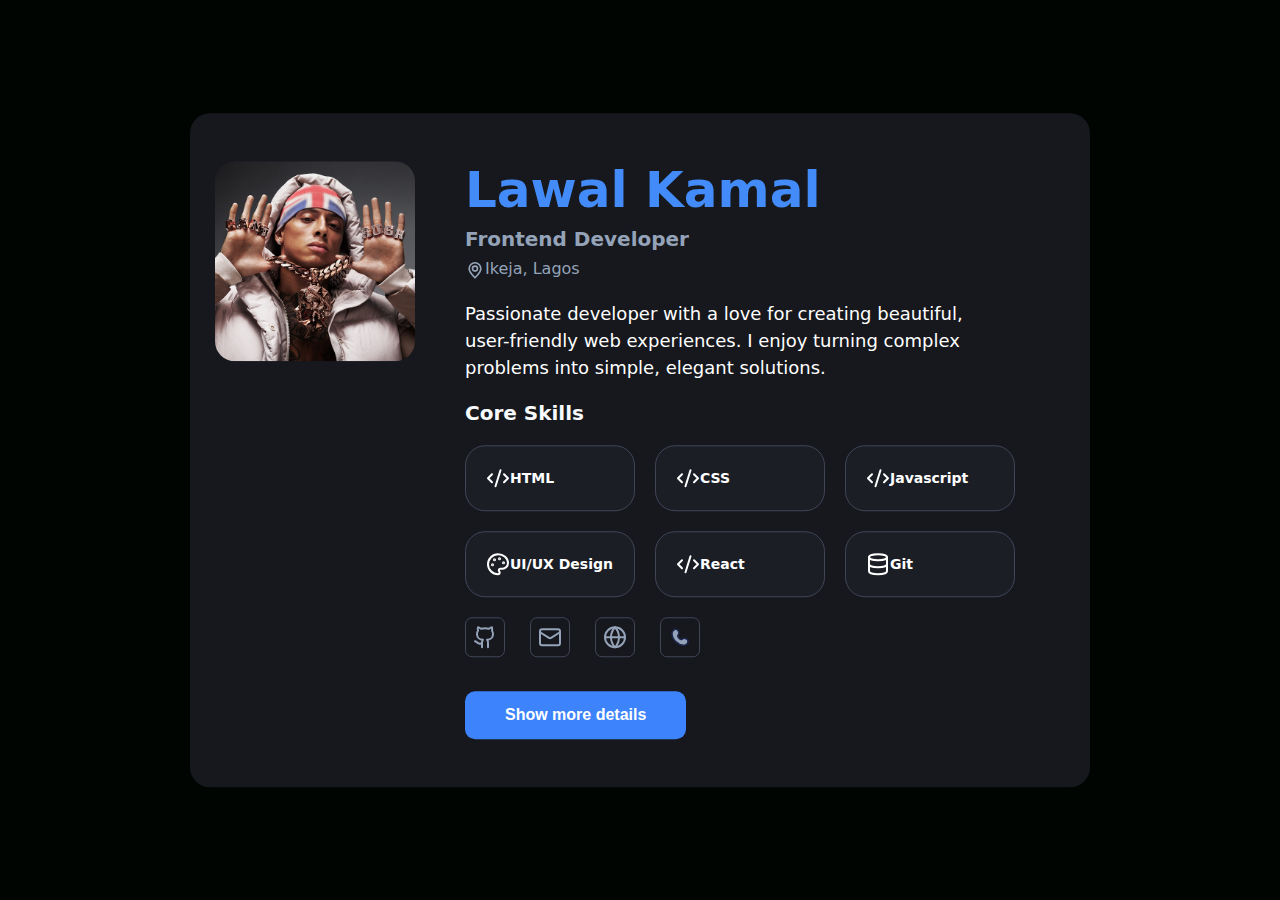
<file: index.html>
<!DOCTYPE html>
<html lang="en">
  <head>
    <meta charset="UTF-8" />
    <meta name="viewport" content="width=device-width, initial-scale=1.0" />
    <title>Profile Card</title>
    <link rel="stylesheet" href="./styles.css" />
  </head>
  <body>
    <main>
      <div class="profile-card">
        <div class="img-cont">
          <img
            src="./images/unnamed.jpg"
            alt="profile image"
            class="profile-img"
          />
        </div>

        <div class="flex">
          <h1>Lawal Kamal</h1>
          <h2>Frontend Developer</h2>
          <p class="location">
            <img src="./images/location-pin-svgrepo-com.svg" alt="" />Ikeja,
            Lagos
          </p>
          <p>
            Passionate developer with a love for creating beautiful,
            user-friendly web experiences. I enjoy turning complex problems into
            simple, elegant solutions.
            <span class="hidden"
              >When I'm not coding, you'll find me exploring new technologies,
              contributing to open source projects, or mentoring fellow
              developers. I believe in continuous learning and staying
              up-to-date with the latest industry trends.
            </span>
          </p>
          <h3>Core Skills</h3>
          <div class="skills">
            <div class="skill 1">
              <svg
                xmlns="http://www.w3.org/2000/svg"
                width="24"
                height="24"
                fill="none"
                stroke="currentColor"
                stroke-linecap="round"
                stroke-linejoin="round"
                stroke-width="2"
                class="lucide lucide-code-xml w-5 h-5 text-primary"
                data-component-content="%7B%22className%22%3A%22w-5%20h-5%20text-primary%22%7D"
                data-component-file="ProfileCard.tsx"
                data-component-line="111"
                data-component-name="Icon"
                data-component-path="src/components/ProfileCard.tsx"
                data-lov-id="src/components/ProfileCard.tsx:111:24"
                data-lov-name="Icon"
              >
                <path d="m18 16 4-4-4-4M6 8l-4 4 4 4M14.5 4l-5 16" />
              </svg>
              <h4>HTML</h4>
            </div>
            <div class="skill 2">
              <svg
                xmlns="http://www.w3.org/2000/svg"
                width="24"
                height="24"
                fill="none"
                stroke="currentColor"
                stroke-linecap="round"
                stroke-linejoin="round"
                stroke-width="2"
                class="lucide lucide-code-xml w-5 h-5 text-primary"
                data-component-content="%7B%22className%22%3A%22w-5%20h-5%20text-primary%22%7D"
                data-component-file="ProfileCard.tsx"
                data-component-line="111"
                data-component-name="Icon"
                data-component-path="src/components/ProfileCard.tsx"
                data-lov-id="src/components/ProfileCard.tsx:111:24"
                data-lov-name="Icon"
              >
                <path d="m18 16 4-4-4-4M6 8l-4 4 4 4M14.5 4l-5 16" />
              </svg>
              <h4>CSS</h4>
            </div>
            <div class="skill 3">
              <svg
                xmlns="http://www.w3.org/2000/svg"
                width="24"
                height="24"
                fill="none"
                stroke="currentColor"
                stroke-linecap="round"
                stroke-linejoin="round"
                stroke-width="2"
                class="lucide lucide-code-xml w-5 h-5 text-primary"
                data-component-content="%7B%22className%22%3A%22w-5%20h-5%20text-primary%22%7D"
                data-component-file="ProfileCard.tsx"
                data-component-line="111"
                data-component-name="Icon"
                data-component-path="src/components/ProfileCard.tsx"
                data-lov-id="src/components/ProfileCard.tsx:111:24"
                data-lov-name="Icon"
              >
                <path d="m18 16 4-4-4-4M6 8l-4 4 4 4M14.5 4l-5 16" />
              </svg>
              <h4>Javascript</h4>
            </div>
            <div class="skill 4">
              <svg
                xmlns="http://www.w3.org/2000/svg"
                width="24"
                height="24"
                fill="none"
                stroke="currentColor"
                stroke-linecap="round"
                stroke-linejoin="round"
                stroke-width="2"
                class="lucide lucide-palette w-5 h-5 text-primary"
                data-component-content="%7B%22className%22%3A%22w-5%20h-5%20text-primary%22%7D"
                data-component-file="ProfileCard.tsx"
                data-component-line="111"
                data-component-name="Icon"
                data-component-path="src/components/ProfileCard.tsx"
                data-lov-id="src/components/ProfileCard.tsx:111:24"
                data-lov-name="Icon"
              >
                <circle cx="13.5" cy="6.5" r=".5" fill="currentColor" />
                <circle cx="17.5" cy="10.5" r=".5" fill="currentColor" />
                <circle cx="8.5" cy="7.5" r=".5" fill="currentColor" />
                <circle cx="6.5" cy="12.5" r=".5" fill="currentColor" />
                <path
                  d="M12 2C6.5 2 2 6.5 2 12s4.5 10 10 10c.926 0 1.648-.746 1.648-1.688 0-.437-.18-.835-.437-1.125-.29-.289-.438-.652-.438-1.125a1.64 1.64 0 0 1 1.668-1.668h1.996c3.051 0 5.555-2.503 5.555-5.554C21.965 6.012 17.461 2 12 2"
                />
              </svg>
              <h4>UI/UX Design</h4>
            </div>
            <div class="skill 5">
              <svg
                xmlns="http://www.w3.org/2000/svg"
                width="24"
                height="24"
                fill="none"
                stroke="currentColor"
                stroke-linecap="round"
                stroke-linejoin="round"
                stroke-width="2"
                class="lucide lucide-code-xml w-5 h-5 text-primary"
                data-component-content="%7B%22className%22%3A%22w-5%20h-5%20text-primary%22%7D"
                data-component-file="ProfileCard.tsx"
                data-component-line="111"
                data-component-name="Icon"
                data-component-path="src/components/ProfileCard.tsx"
                data-lov-id="src/components/ProfileCard.tsx:111:24"
                data-lov-name="Icon"
              >
                <path d="m18 16 4-4-4-4M6 8l-4 4 4 4M14.5 4l-5 16" />
              </svg>
              <h4>React</h4>
            </div>
            <div class="skill 6">
              <svg
                xmlns="http://www.w3.org/2000/svg"
                width="24"
                height="24"
                fill="none"
                stroke="currentColor"
                stroke-linecap="round"
                stroke-linejoin="round"
                stroke-width="2"
                class="lucide lucide-database w-5 h-5 text-primary"
                data-component-content="%7B%22className%22%3A%22w-5%20h-5%20text-primary%22%7D"
                data-component-file="ProfileCard.tsx"
                data-component-line="111"
                data-component-name="Icon"
                data-component-path="src/components/ProfileCard.tsx"
                data-lov-id="src/components/ProfileCard.tsx:111:24"
                data-lov-name="Icon"
              >
                <ellipse cx="12" cy="5" rx="9" ry="3" />
                <path d="M3 5v14a9 3 0 0 0 18 0V5" />
                <path d="M3 12a9 3 0 0 0 18 0" />
              </svg>
              <h4>Git</h4>
            </div>
          </div>
          <div class="social-links">
            <a href="https://github.com/Lawalkamal">
              <svg
                xmlns="http://www.w3.org/2000/svg"
                width="24"
                height="24"
                fill="none"
                stroke="currentColor"
                stroke-linecap="round"
                stroke-linejoin="round"
                stroke-width="2"
                class="lucide lucide-github w-5 h-5"
                data-component-content="%7B%22className%22%3A%22w-5%20h-5%22%7D"
                data-component-file="ProfileCard.tsx"
                data-component-line="135"
                data-component-name="Icon"
                data-component-path="src/components/ProfileCard.tsx"
                data-lov-id="src/components/ProfileCard.tsx:135:22"
                data-lov-name="Icon"
              >
                <path
                  d="M15 22v-4a4.8 4.8 0 0 0-1-3.5c3 0 6-2 6-5.5.08-1.25-.27-2.48-1-3.5.28-1.15.28-2.35 0-3.5 0 0-1 0-3 1.5-2.64-.5-5.36-.5-8 0C6 2 5 2 5 2c-.3 1.15-.3 2.35 0 3.5A5.4 5.4 0 0 0 4 9c0 3.5 3 5.5 6 5.5-.39.49-.68 1.05-.85 1.65S8.93 17.38 9 18v4"
                />
                <path d="M9 18c-4.51 2-5-2-7-2" />
              </svg>
            </a>
            <a href="mailto:lawalkamal595@gmail.com;">
              <svg
                xmlns="http://www.w3.org/2000/svg"
                width="24"
                height="24"
                fill="none"
                stroke="currentColor"
                stroke-linecap="round"
                stroke-linejoin="round"
                stroke-width="2"
                class="lucide lucide-mail w-5 h-5"
                data-component-content="%7B%22className%22%3A%22w-5%20h-5%22%7D"
                data-component-file="ProfileCard.tsx"
                data-component-line="135"
                data-component-name="Icon"
                data-component-path="src/components/ProfileCard.tsx"
                data-lov-id="src/components/ProfileCard.tsx:135:22"
                data-lov-name="Icon"
              >
                <rect width="20" height="16" x="2" y="4" rx="2" />
                <path d="m22 7-8.97 5.7a1.94 1.94 0 0 1-2.06 0L2 7" />
              </svg>
            </a>
            <a href="https://lawalkamal.github.io/Nat-portfolio/">
              <svg
                xmlns="http://www.w3.org/2000/svg"
                width="24"
                height="24"
                fill="none"
                stroke="currentColor"
                stroke-linecap="round"
                stroke-linejoin="round"
                stroke-width="2"
                class="lucide lucide-globe w-5 h-5"
                data-component-content="%7B%22className%22%3A%22w-5%20h-5%22%7D"
                data-component-file="ProfileCard.tsx"
                data-component-line="135"
                data-component-name="Icon"
                data-component-path="src/components/ProfileCard.tsx"
                data-lov-id="src/components/ProfileCard.tsx:135:22"
                data-lov-name="Icon"
              >
                <circle cx="12" cy="12" r="10" />
                <path
                  d="M12 2a14.5 14.5 0 0 0 0 20 14.5 14.5 0 0 0 0-20M2 12h20"
                />
              </svg>
            </a>
            <a href="tel:+2348080330312">
              <svg
                xmlns="http://www.w3.org/2000/svg"
                width="800"
                height="800"
                fill="#94a3b8"
                viewBox="0 0 24 24"
              >
                <path
                  stroke="#1C274C"
                  stroke-linecap="round"
                  stroke-width="1.5"
                  d="m10.038 5.316.649 1.163c.585 1.05.35 2.426-.572 3.349q0 0 0 0s-1.12 1.119.91 3.148c2.027 2.027 3.146.91 3.147.91q0 0 0 0c.923-.923 2.3-1.158 3.349-.573l1.163.65c1.585.884 1.772 3.106.379 4.5-.837.836-1.863 1.488-2.996 1.53-1.908.073-5.149-.41-8.4-3.66-3.25-3.251-3.733-6.492-3.66-8.4.043-1.133.694-2.159 1.53-2.996 1.394-1.393 3.616-1.206 4.5.38Z"
                />
              </svg>
            </a>
          </div>
          <div class="button-cont">
            <button id="show-details">Show more details</button>
          </div>
          <div class="full hidden">
            <span class="line"></span>
            <div class="more-about-me">
              <h2>More About Me</h2>
              <p>
                With over 2 years of experience in web development, I specialize
                in building scalable applications using React, Node.js, and
                cloud technologies.
              </p>
            </div>
            <div class="add">
              <h2>Additional Technologies</h2>
              <div class="techs">
                <p>Express.js</p>
                <p>Figma</p>
                <p>Vite</p>
                <p>Bootstrap</p>
                <p>Canva</p>
                <p>AWS</p>
                <p>WebGL</p>
              </div>
            </div>
          </div>
        </div>
      </div>
    </main>
    <script src="./script.js"></script>
  </body>
</html>
</file>
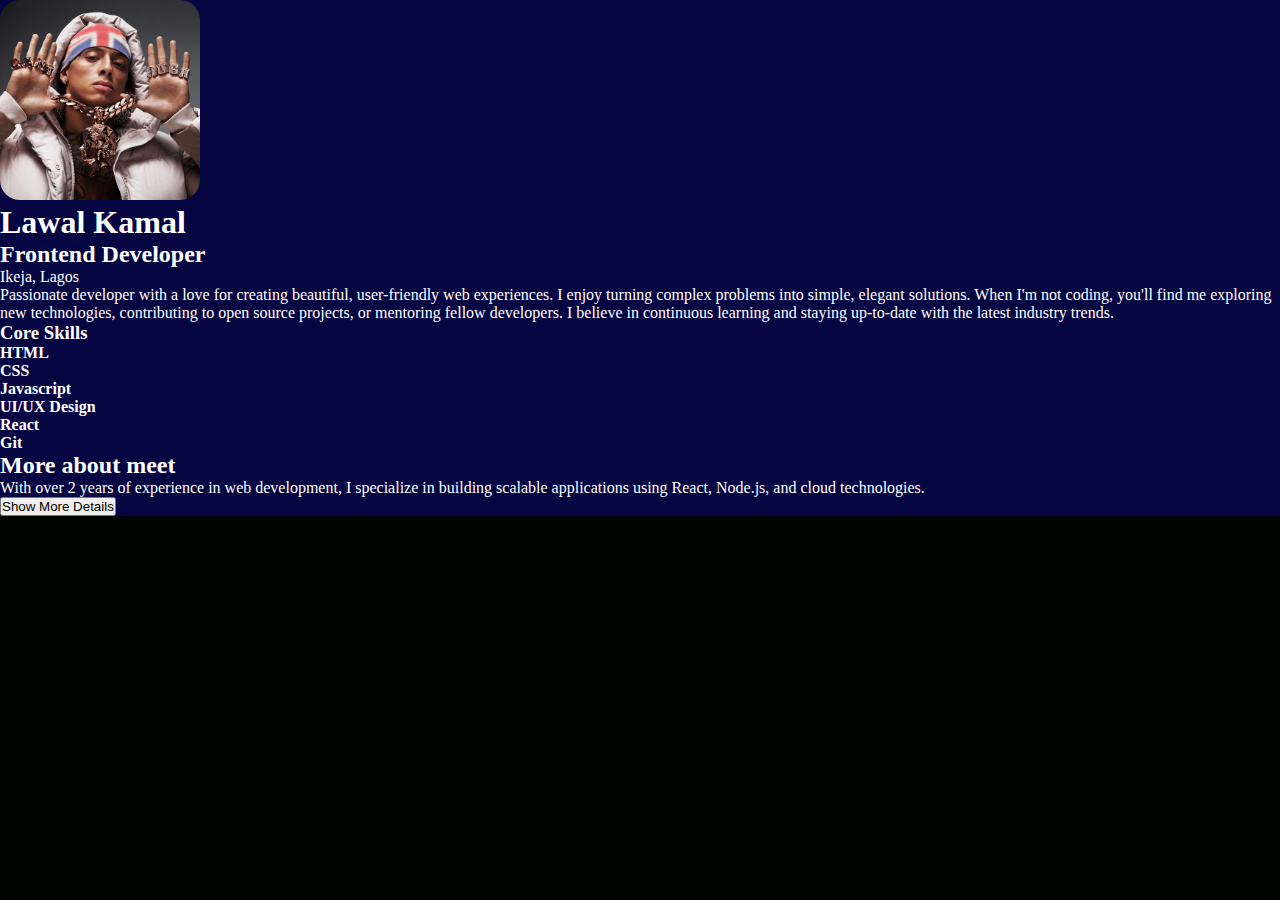
<file: res.html>
<!DOCTYPE html>
<html lang="en">
  <head>
    <meta charset="UTF-8" />
    <meta name="viewport" content="width=device-width, initial-scale=1.0" />
    <title>Profile Card</title>
    <style>
      *,
      *::after,
      *::before {
        margin: 0;
        padding: 0;
        box-sizing: border-box;
      }

      :root {
        --black: #000501;
        --white: #ffffff;
        --blue: #294592;
        --lightblue: rgb(71, 121, 197);
        --para: Winky Rough, system-ui, -apple-system, BlinkMacSystemFont,
          "Segoe UI", Roboto, Oxygen, Ubuntu, Cantarell, "Open Sans",
          "Helvetica Neue", sans-serif;
      }

      body{
        background-color: var(--black);
        color: white;
      }

      main{
        background-color: #050542;
      }
      .profile-img{
        width: 200px;
        height: 200px;
        border-radius: 20px;
      }
    </style>
  </head>
  <body>
    <main>
      <div class="profile-card">
        <div class="flex">
            
        </div>
        <img src="./images/unnamed.jpg" alt="profile image" class="profile-img" />
        <h1>Lawal Kamal</h1>
        <h2>Frontend Developer</h2>
        <p class="location">Ikeja, Lagos</p>
        <p>
          Passionate developer with a love for creating beautiful, user-friendly
          web experiences. I enjoy turning complex problems into simple, elegant
          solutions. When I'm not coding, you'll find me exploring new
          technologies, contributing to open source projects, or mentoring
          fellow developers. I believe in continuous learning and staying
          up-to-date with the latest industry trends.
        </p>
      </div>
      <h3>Core Skills</h3>
      <div class="skills">
        <div class="skill 1">
          <h4>HTML</h4>
        </div>
        <div class="skill 2">
          <h4>CSS</h4>
        </div>
        <div class="skill 3">
          <h4>Javascript</h4>
        </div>
        <div class="skill 4">
          <h4>UI/UX Design</h4>
        </div>
        <div class="skill 5">
          <h4>React</h4>
        </div>
        <div class="skill 6">
          <h4>Git</h4>
        </div>
      </div>
      <div class="profile-links">
        <a href=""></a>
        <a href=""></a>
        <a href=""></a>
        <a href=""></a>
      </div>
      <div class="hidden">
        <div class="more-about-me">
          <h2>More about meet</h2>
          <p>
            With over 2 years of experience in web development, I specialize in
            building scalable applications using React, Node.js, and cloud
            technologies.
          </p>
        </div>
        <div class="additional-tech">
            
        </div>
      </div>
      <button>Show More Details</button>
    </main>
    <script src="./script.js"></script>
  </body>
</html>
</file>
<file: styles.css>
*,
*::after,
*::before {
  margin: 0;
  padding: 0;
  box-sizing: border-box;
}

:root {
  --black: #000501;
  --white: #ffffff;
  --blue: #3c83fc;
  --ash: #94a3b8;
  --lightblue: rgb(67, 139, 248);
  --para: Winky Rough, system-ui, -apple-system, BlinkMacSystemFont, "Segoe UI",
    Roboto, Oxygen, Ubuntu, Cantarell, "Open Sans", "Helvetica Neue", sans-serif;
}

body {
  background-color: var(--black);
  color: white;
  font-family: var(--para);
}

a {
  color: var(--ash);
  text-decoration: none;
}

@media (min-width: 951px) {
  main {
    display: flex;
    justify-content: center;
    align-items: center;
  }
  .profile-img {
    width: 200px;
    height: 200px;
    border-radius: 20px;
    margin-right: 50px;
  }

  .profile-card {
    display: flex;
    background-color: #16181d;
    justify-content: center;
    position: absolute;
    top: 50%;
    left: 50%;
    transform: translate(-50%, -50%);
    max-width: 900px;
    padding: 48px;
    border-radius: 20px;
  }

  .profile-card > .flex > h1 {
    font-size: 50px;
    color: var(--lightblue);
  }

  .profile-card > .flex > h2 {
    font-size: 20px;
    color: var(--ash);
    margin: 8px 0;
  }

  .profile-card > .flex .location {
    font-size: 16px;
    font-weight: 400;
    color: var(--ash);
  }

  .profile-card > .flex .location > img {
    width: 20px;
    vertical-align: middle;
  }

  .profile-card > .flex > p:last-of-type {
    margin: 20px 0px;
    width: 525px;
    line-height: 1.5;
    font-size: 18px;
  }

  .profile-card > .flex > h3 {
    color: #f8fafc;
    margin: 20px 0px;
    font-size: 20px;
  }

  .skills {
    display: flex;
    width: 600px;
    flex-wrap: wrap;
    gap: 20px;
  }

  .skills > .skill {
    background-color: hsla(228, 15%, 13%, 1);
    padding: 20px;
    width: 170px;
    border: 1px solid rgb(65, 69, 88);
    border-radius: 20px;
    font-size: 14px;
    display: flex;
    align-items: center;
    transition: all 0.2s;
  }

  .skills > .skill:hover {
    color: var(--white);
    transform: scale(1.05);
    /* transform: translatey(-2px); */
    box-shadow: 0 0 30px var(--blue);
    background-color: var(--blue);
  }

  .social-links a svg {
    margin: 20px 20px 30px 0;
    border: 1px solid rgb(65, 69, 88);
    border-radius: 7px;
    width: 40px;
    height: 40px;
    padding: 7px;
    transition: all 0.2s;
  }

  .social-links a svg:hover {
    color: var(--blue);
    transform: scale(1.05);
    /* transform: translatey(-2px); */
    box-shadow: 0 0 30px var(--blue);
  }

  button {
    padding: 15px 40px;
    font-size: 16px;
    font-weight: 600;
    color: white;
    background-color: var(--blue);
    border: none;
    border-radius: 10px;
    transition: all 0.2s;
    cursor: pointer;
  }

  button:hover {
    box-shadow: 0 0 30px var(--blue);
    transform: translatey(-2px);
  }

  .full {
    margin: 60px 0 0 0;
    display: flex;
    justify-content: space-between;
    gap: 10px;
    flex-wrap: wrap;
  }

  .full h2 {
    font-size: 20px;
    color: #3c83fc;
  }

  .line {
    background-color: #5e76ed49;
    width: 100%;
    height: 1px;
    margin-bottom: 20px;
  }

  .more-about-me p {
    font-size: 16px;
    margin-top: 10px;
  }

  .techs {
    display: flex;
    flex-wrap: wrap;
    align-items: center;
    gap: 10px;
    margin-top: 10px;
  }

  .techs > p {
    padding: 4px 12px;
    color: #5e76ed;
    background-color: #5e76ed1a;
    border: 1px solid #5e76ed41;
    border-radius: 5px;
    text-align: center;
  }

  .hidden {
    display: none;
  }
}

@media (max-width: 950px) {
  main {
    display: flex;
    justify-content: center;
    align-items: center;
  }

  .img-cont {
    display: flex;
    justify-content: center;
  }

  .img-cont .profile-img {
    width: 200px;
    height: 200px;
    border-radius: 20px;
  }

  .profile-card {
    display: flex;
    align-items: center;
    flex-direction: column;
    background-color: #16181d;
    justify-content: center;
    /* position: absolute;
    top: 50%;
    left: 50%;
    transform: translate(-50%, -50%); */
    padding: 30px;
    border-radius: 20px;
    border: 1px solid rgba(65, 69, 88, 0.295);
    width: 95%;
    margin: 10px 0;
  }

  .profile-card > .flex > h1 {
    font-size: 40px;
    color: var(--lightblue);
    text-align: center;
  }

  .profile-card > .flex > h2 {
    font-size: 20px;
    color: var(--ash);
    margin: 8px 0;
    text-align: center;
  }

  .profile-card > .flex .location {
    font-size: 12px;
    font-weight: 400;
    color: var(--ash);
    text-align: center;
  }

  .profile-card > .flex .location > img {
    width: 12px;
    vertical-align: middle;
  }

  .profile-card > .flex > p:last-of-type {
    margin: 20px 0px;
    line-height: 1.5;
    font-size: 15px;
    text-align: center;
  }

  .profile-card > .flex > h3 {
    color: #f8fafc;
    margin: 20px 0px;
    font-size: 18px;
    text-align: center;
  }

  .skills {
    display: flex;
    max-width: 650px;
    flex-wrap: wrap;
    gap: 20px;
    justify-content: center;
    position: relative;
    top: 50%;
    left: 50%;
    transform: translate(-50%);
  }

  .skills > .skill {
    background-color: hsla(228, 15%, 13%, 1);
    padding: 15px;
    width: 170px;
    border: 1px solid rgba(65, 69, 88, 0.295);
    border-radius: 20px;
    font-size: 14px;
    display: flex;
    align-items: center;
    transition: all 0.2s;
  }

  .skills > .skill:hover {
    color: var(--white);
    transform: scale(1.05);
    /* transform: translatey(-2px); */
    box-shadow: 0 0 30px var(--blue);
    background-color: var(--blue);
  }

  .social-links {
    display: flex;
    justify-content: center;
    margin-top: 10px;
  }

  .social-links a svg {
    margin: 20px 20px 30px 0;
    border: 1px solid rgba(65, 69, 88, 0.295);
    border-radius: 7px;
    width: 40px;
    height: 40px;
    padding: 7px;
    transition: all 0.2s;
    background-color: hsla(228, 15%, 13%, 1);
  }

  .social-links a svg:hover {
    color: var(--blue);
    transform: scale(1.05);
    /* transform: translatey(-2px); */
    box-shadow: 0 0 30px var(--blue);
  }

  .button-cont {
    display: flex;
    justify-content: center;
  }

  button {
    padding: 15px 40px;
    font-size: 16px;
    font-weight: 600;
    color: white;
    background-color: var(--blue);
    border: none;
    border-radius: 10px;
    transition: all 0.2s;
    cursor: pointer;
  }

  button:hover {
    box-shadow: 0 0 30px var(--blue);
    transform: translatey(-2px);
  }

  .full {
    margin: 60px 0 0 0;
    display: flex;
    justify-content: space-between;
    gap: 10px;
    flex-wrap: wrap;
  }

  .full h2 {
    font-size: 20px;
    color: #3c83fc;
  }

  .line {
    background-color: #5e76ed49;
    width: 100%;
    height: 1px;
    margin-bottom: 20px;
  }

  .more-about-me p {
    font-size: 16px;
    margin-top: 10px;
  }

  .techs {
    display: flex;
    flex-wrap: wrap;
    align-items: center;
    gap: 10px;
    margin-top: 10px;
  }

  .techs > p {
    padding: 4px 12px;
    color: #5e76ed;
    background-color: #5e76ed1a;
    border: 1px solid #5e76ed41;
    border-radius: 5px;
    text-align: center;
  }

  .hidden {
    display: none;
  }
}
</file>
